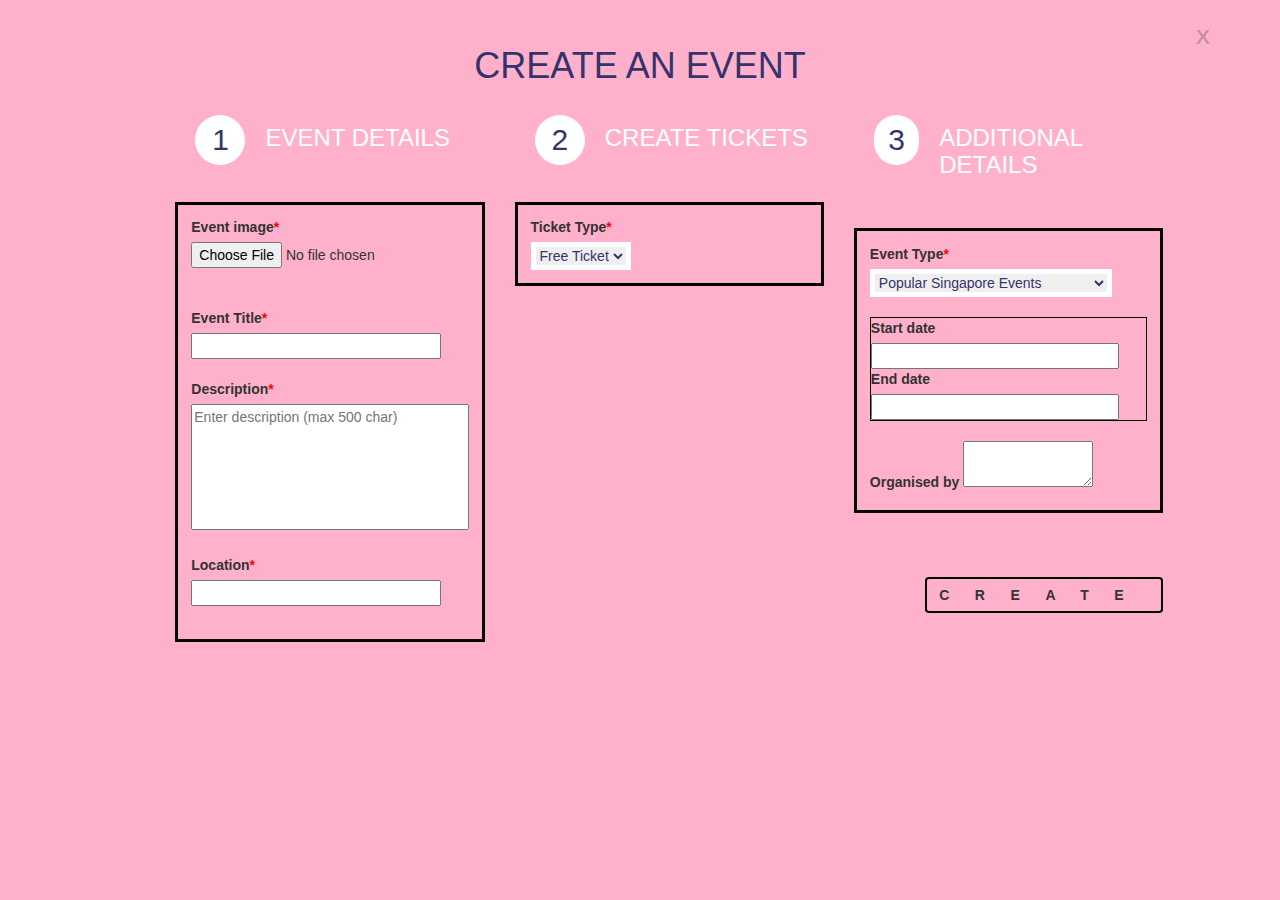
<file: createEvn.html>
<!DOCTYPE html>
<html>
    <head>
        <title>Create Event</title>
        <meta name="viewport" content="width=device-width, initial-scale=1.0">
        <link href="css/createEvent.css" rel="stylesheet">
        <link rel="stylesheet" href="https://www.w3schools.com/w3css/4/w3.css">
        <link rel="stylesheet" href="https://cdnjs.cloudflare.com/ajax/libs/font-awesome/4.6.3/css/font-awesome.min.css">
        <link rel="stylesheet" href="css/bootstrap-datetimepicker.min.css">
        <script src="https://ajax.googleapis.com/ajax/libs/jquery/3.3.1/jquery.min.js"></script>
        <script src="js/bootstrap-datetimepicker.min.js"></script>
        <script src="js/main.js"></script>
        <link href="css/bootstrap.min.css" rel="stylesheet">
    </head>
    
    <body>
        <div id="menuContent" class="container-fluid">
            <div id="menuClose"><a href="loggedin.html" class="close">X</a></div>
            <h1>create an event</h1>
            <div class="steps row">
                <form>
                <div class="col-sm-4">
                    <div class="inst">
                        <h2>1</h2>
                        <h3>Event Details</h3>
                    </div>
                    
                    <div class="content">
                       <label>Event image<span class="impt">*</span></label><br>
                        <input type="file" id="imgUpload" accept="image/*" class="required"><br><br>
                        <label>Event Title<span class="impt">*</span></label><br>
                        <input type="text" name="title" class="required"><br><br>
                        <label>Description<span class="impt">*</span></label><br>
                        <textarea name="desc" placeholder="Enter description (max 500 char)" maxlength="500" size="1000" rows="6" class="required"></textarea><br><br>
                        <label>Location<span class="impt">*</span></label><br>
                        <input type="text" name="address" class="required"><br><br>
                       
                        </div>
                        
                    </div>
        
                <div class="col-sm-4">
                    <div class="inst">
                        <h2>2</h2>
                        <h3>Create Tickets</h3>
                    </div>
                    <div class="content">
                       <label for="ticket">Ticket Type<span class="impt">*</span></label><br>
                        <select name="ticket" class="drop required">
                            <option value="free">Free Ticket</option>
                            <option value="paid">Paid Ticket</option>
                            <option value="donation">Donation</option>
                        </select>
                    </div>
                
                    
                </div>
            
                <div class="col-sm-4">
                <div class="inst">
                    <h2>3</h2>
                    <h3>Additional Details</h3>
                </div>
                
                <div class="content">
                        <label for="event">Event Type<span class="impt">*</span></label><br>
                           <select name="event" class="drop required">
                            <option value="Popular">Popular Singapore Events</option>
                            <option value="Music">Music Events</option>
                            <option value="F&D">Food and Drink Events</option>
                            <option value="Business">Business and Professional Events</option>
                            <option value="Health">Health and Wellness Events</option>
                            <option value="Science">Science and Technology Events</option>
                            <option value="Free">Free Events</option>
                        </select>
                        <br><br>
                         <fieldset>
                                      <label>Start date</label>
                                      <div class="input-append date start"><input id="start_date" size="16" type="type" readonly>
                                      <span class="add-on"><i class="icon-th"></i></span>
                                        </div>
                                      <label>End date</label>
                                      <div class="input-append date end"><input id="end_date" size="16" type="type" readonly>
                                      <span class="add-on"><i class="icon-th"></i></span>
                                        </div>
                        </fieldset>
                        <br>
                        <label for="organiser">Organised by</label>
                        <textarea type="text" name="org"></textarea>
                    </div>
                    <button type="button" class="btn" id="btn-create">Create</button>
                </div>
                </form>   
            </div>
        </div>
    </body>
</html>
</file>
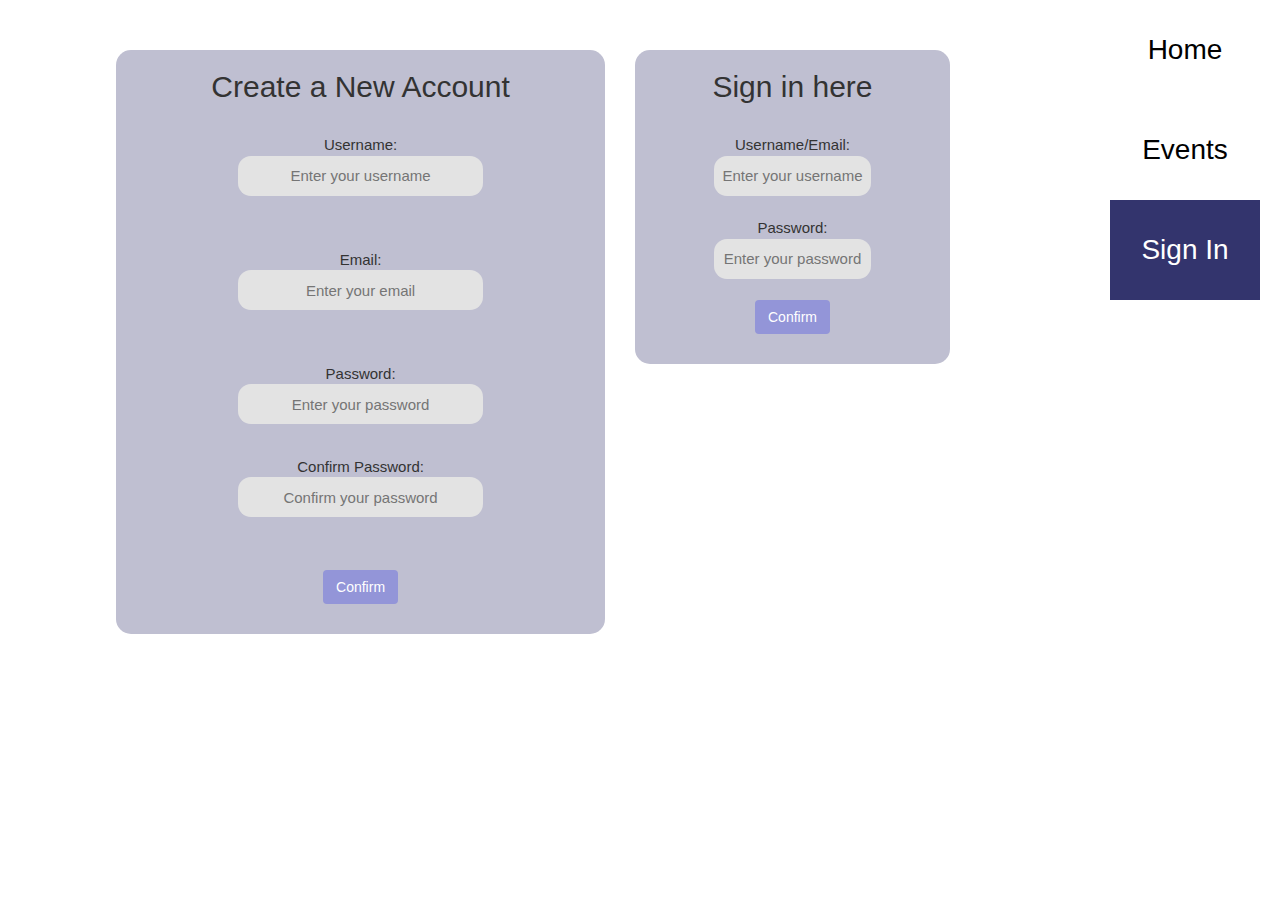
<file: signup.html>
<!DOCTYPE html>
<html>
    <head>
        <title>Sign Up</title>
        
        <meta name="viewport" content="width=device-width, initial-scale=1.0">
        <link rel="stylesheet" href="css/bootstrap.min.css">
        <link href="css/signup.css" rel="stylesheet">
        <link href="css/style.css" rel="stylesheet">
        <script src="https://ajax.googleapis.com/ajax/libs/jquery/3.3.1/jquery.min.js"></script>
        <script src="js/registration.js"></script>

    </head>
    
    <body>
        <div class="nav">
           <span id="menu">
               <ul>
               <li><a class="scroll-menu" href="index.html#home">Home</a></li>
               <li >
                    <a class="scroll-menu" href="index.html#events">Events</a>
                </li>
                <li><a  class="scroll-menu active" href="signup.html">Sign In</a></li>
               </ul>
           </span>
        </div>
        <div class="col-sm-10">
        <div class="signup col-sm-6">
            <form>
                <fieldset>
                    <h2>Create a New Account</h2><br>
                    Username:<br>
                    <input id="username" type="text" name="username" placeholder="Enter your username"><br><br>
                    <p class="user error"></p>
                    <br>
                    
                    Email:<br>
                    <input id="email" type="email" name="email" placeholder="Enter your email" required><br><br>
                    <p class="email error"></p>
                    <br>
                    Password:<br>
                    <input id="password" type="password" name="password" placeholder="Enter your password" required><br><br>
                    <p class="pass error"></p>

                    Confirm Password:<br>
                    <input type="password" id="cnfmPassword" name="cnfmPassword" placeholder="Confirm your password" required><br>
                    <p class="cnfmPass error"></p>
                    <br><br>

                    <button type="button" class="btn" id="signup"><span>Confirm</span></button>
                </fieldset>
            </form>
        </div>
        <div class="sign-in col-sm-4">
           <form>
                <fieldset>
                    <h2>Sign in here</h2><br>
                    Username/Email:<br>
                    <input id="userLogin" type="text" name="userLogin" placeholder="Enter your username"><br><br>
                    
                    Password:<br>
                    <input id="pwLogin" type="password" name="pwLogin" placeholder="Enter your password" required><br><br>
                    
                    <button type="button" class="btn" id="login"><span>Confirm</span></button>
                </fieldset>
            </form>
        </div>
        </div>
    </body>
</html>
</file>
<file: css/createEvent.css>
body {
    margin:0;
    padding:2vw;
    font-family: Arial Black;
    background-color: #ffb1cc!important;
    overflow:hidden;
}
/* Content */

#menuContent #menuClose {
    position: fixed;
    z-index:2001;
    right: 70px;
    color: white;
    font-size:2em;
    transition:.2s ease-in-out;
    cursor: pointer;
}

#menuContent h1 {
    padding-bottom:20px;
    text-transform: uppercase;
    color: #33346D;
    text-align: center;
}

.steps.row{
    margin-left:10%;
}
.steps h2 {
    background-color: white;
    color: #33346D;
    text-align: center;
    font-size: 30px;
    padding-top:8px;
    margin:0px 20px 0px 0px;
    width:50px;
    height:50px;
    border-radius: 50px;
    
}

.steps h3{
    color:white;
    position: relative;
    top:-10px;
    text-transform: uppercase;
}

.inst {
    padding-left:20px;
    width:100%;
    font-size: 18px;
    text-transform: uppercase;
    color: white;
    display:inline-flex;
    justify-content: flex-start;
}

.content{
    padding-left:50px;
    width:100%;
    text-align:left;
    margin-top:30px;
    border: 0.3vw black solid;
    padding: 1vw;
}

.content input{
    width:90%;
}

input[name='date']{
    width:150px;
    text-align:center;
}

input[name='price'], input[name='donate'], textarea[name='org']{
    width:130px;
}

textarea[name='desc']{
    width:100%;
    resize:none;
}

.steps {
    display: flex;
    
}

.calendar {
    margin: 14%;
}

.drop {
    border: 5px solid white;
    color: #33346D;
}

.img-window{
    position:absolute;
    z-index:2000;
    background-color:white;
    top:0;
    width:800px;
    height:500px;
}

.close {
    text-decoration: none;
}

.impt{
    color:red;
}
.btn {
    border: 0.2vw black solid!important;
    padding: 1.2vw 1.7vw;
    letter-spacing: 2vw;
    text-transform: uppercase;
    font-weight: 700!important;
    font-size: 1.3vw;
    text-align: center;
    background-color: #ffb1cc;
    float: right;
    margin-top: 5vw;
}

.btn:hover {
    background-color: black!important;
    color: #ffb1cc!important;
}

fieldset {
    border: 0.15vw black solid!important;
    width: 100%;
    height: 100%;
    padding: 2vw;
}
</file>
<file: css/signup.css>
body {
    margin:0;
    padding:0;
}

/* Form */
.col-sm-10{
    padding-top:50px;
    margin:0;
    position:relative;
    display:flex;
    justify-content: center
}

fieldset {
    border-color: #33346D;
    background-color: #BFBFD1;
    border-radius: 15px;
}

form {
    text-align: center;
    font-size: 15px;
}

button {
    background-color: #9395d8;
    color: white!important;
    text-decoration: none;
    font-size: 12px;
    border-radius: 10px;
    margin-bottom:30px!important;
}

button span {
  cursor: pointer;
  display: inline-block;
  position: relative;
  transition: 0.5s;
}

button span:after {
  content: '\00bb';
  position: absolute;
  opacity: 0;
  top: 0;
  right: 10px;
  transition: 0.5s;
}

button:hover span {
  padding-right: 15px;
}

button:hover span:after {
  opacity: 1;
  right: 0;
}

button:active {
    background-color: #464896;
}

.check {
    background-color: #33346D;
}

.check:active{
    animation: approved;
}

@keyframes approved{
    from{background-color: #9395d8;}
    to{background-color: #33346D;}
}

input {
    height: 40px;
    width: 50%;
    border-radius: 13px;
    background-color: #E3E3E3;
    border: none;
    text-align:center;

}
</file>
<file: css/style.css>
*{
  -webkit-box-sizing: border-box;
  -moz-box-sizing: border-box;
  box-sizing: border-box;
}

body {
    margin:0;
    padding:0;
}

/* nav */

.nav{
    width:100%;
    background-color: (255,255,255,0.5);
    position:absolute;
    pointer-events: none;
}

ul li{
    list-style: none;
}

.nav a{
    font-family: "Helvetica Neue",Helvetica,Arial,sans-serif;
    display: inline-block;
    float:right;
    text-align: center;
    padding: 30px 20px;
    text-decoration: none;
    color: black;
    background-color:rgba(255,255,255,0.5);
}

.nav a{
    background-color:rgba(255,255,255,0.5);

}

.nav a:hover{
    animation: colour 0.5s 1;

}
.nav a:hover, .active {
    background-color: #33346D!important;
    color: white!important;
}

@keyframes colour{
    from {background-color:rgba(255,255,255,0.5)}
    to {background-color: #33346D;}
}

#menu{
    float: right;
   	font-size: 28px;
   	font-weight: normal;
    padding-left:80px;
   	padding-right: 20px;
   	color: rgba(100,100,100,0.9);
    pointer-events: all;
}

.scroll-menu{
    width:150px;
    list-style: none;
    cursor: pointer;
}

#top-menu ul{
    position:absolute;
    left:-70px;
	width: 150px;
	list-style-type: none;
    border-radius: 5px;
}

#top-menu ul li a{
	text-decoration: none;
	text-align: center;
	display: block;
	padding: 2px 0px 2px 10px;
}


#top-menu ul li a:hover{
	color: #fff;
	background-color: black;
}

/* home page */
.homePage{
    padding-top:20vw;
    display:flex;
    flex-direction: row;
    justify-content: center;
    align-items: center;
    padding-bottom:20vw;
    background: linear-gradient(rgba(0,0,0,0.5), rgba(0,0,0,0.5)), url(../images/hero.jpg);
    height: 100vh;
    background-position : center;
    background-repeat: no-repeat;
    background-size: cover;
}


.homePage .txt button{
    color:white;
    background-color: #33346D;
    border-radius: 10px;
    padding: 0.8vw 1vh;
    font-weight: 400;
    border: none;
    font-size: 1.5vw;
    animation: blinking 2s infinite;
}

@keyframes blinking{
    0%{background-color: #33346D;}
    50%{background-color: #4c4d96;}
    100%{background-color: #33346D;}
}


.homePage .txt button:hover {
    background-color: #A5A6D0;
    color: #33346D;
    animation: learn 0.5s 1;
}

@keyframes learn{
    from{background-color: #33346D;}
    to{background-color: #A5A6D0;}
}


/* events */
#create-events.toMenu {
    position:fixed;
    z-index: 100;
  right: 55px;
  bottom: 55px;
  background-color: #FFB1E2;
font-size:50px;
padding-bottom: 10px;
    color:white;
  opacity: 1;
  width: 11vh;
  height: 11vh;
  transition: 2s ease-in-out;
  border: 0 solid white;
  border-radius: 50%;
transition: all 0.5s ease-in-out 0s;
    cursor: pointer;
}
#create-events.menuTransition {
z-index:2000;
  width: 100%;
  height: 100%;
  opacity: 0.95;
  border-radius: 0;
  bottom: 0;
  right: 0;
  transition: .5s ease-in-out;
}


#menuContent{
    position:fixed;
    left:10%;
    top:0%;
    z-index:3001;
  width: 100%;
  height: 100%;
    display:none;
  text-align: center;
  opacity: 1;
}

#menuContent h1{
    position:relative;
    left:-10%;
}

#events{
    position:relative;
    left:-70px;
    margin-bottom:270px; /* need space for tab 'free events' to work */
}
.container.col-sm-4{
    display:inline-block;
    vertical-align: middle;
}


.container {
    width: 100%;
    margin-top:100px;
}

.container h2 {
    color: white;
    text-align: center;
    background-color: #FFB1E2;
    padding: 1.5vw;
    width: 30vw;
    margin-left: 31vw;
    font-size: 3vw
}

.col-sm-4.img{
    height:200px;
    border:10px solid white;
    background-repeat: no-repeat;
    background-size: cover; 
    cursor: pointer;
}

h2{
    text-align: center;
}

.container .row p{
    position: relative;
    margin-top:23%;
    text-align: center;
    font-size: 31px;
    color: white;
}
.container .nav{
    height: 90px;
    width: 100%;
}

/*event details*/
#evDetails{
    margin-top:5%;
    position:
}
#event-title{
    font-size:24px;
}

.txt {
    width:400px;
    padding:10px 0px;
    text-align: left;
    position: relative;
    color: white;
}

.txt p{
    width:400px;
}

.txt h1, .txt p, #start, #end {
    margin:10px;
}
label#events{
    margin-bottom:0;
    margin-left:5%;
    text-transform: uppercase;
    color:rgba(0,0,0,0.2);
}
#map {
    margin:2% 0;
	height: 200px;
    width:300px
}

#authorize_button{
    background-color:deepskyblue;
    color:white;
    letter-spacing: 0.5vw;
    width:80%;
    padding:1rem;
}

#authorize_button:hover{
    background-color:black;
    color:deepskyblue;
}
/*end of event details*/
</file>
